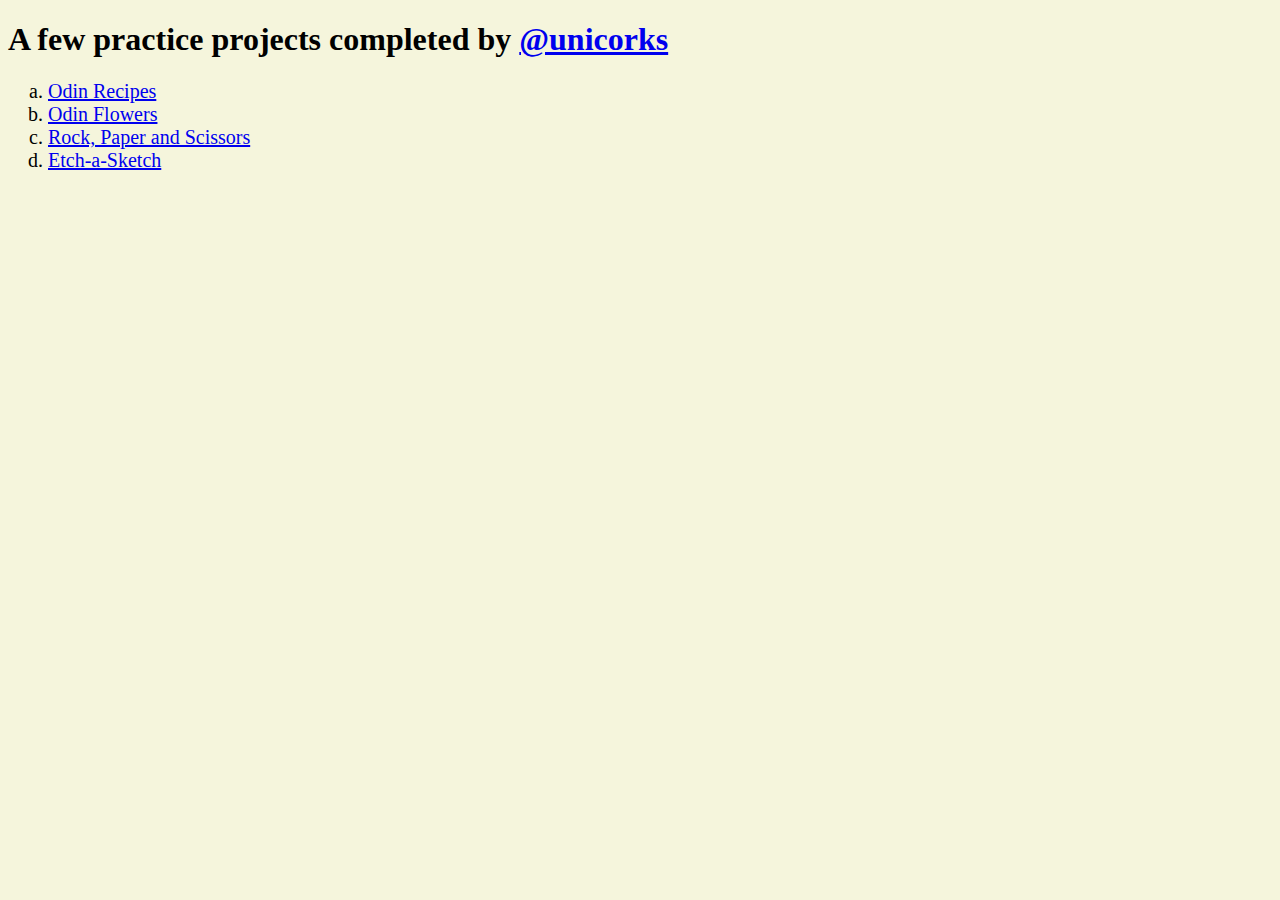
<file: index.html>
<!DOCTYPE html>
<html lang="en">
<head>
    <meta charset="UTF-8">
    <meta http-equiv="X-UA-Compatible" content="IE=edge">
    <meta name="viewport" content="width=device-width, initial-scale=1.0">
    <title>TOP projects</title>
</head>
<style>
    body {
        background-color: beige;
        font-family: 'Times New Roman', Times, serif;
    }
    ol {
        list-style-type:lower-latin;
        font-size: 20px;
    }
</style>
<body>
    <h1>
        A few practice projects completed by <a href="https://github.com/unicorks">@unicorks</a>
    </h1>

    <ol>
        <li><a href="odin-recipes/index.html">Odin Recipes</a></li>
        <li><a href="odin-flowers/index.html">Odin Flowers</a></li>
        <li><a href="rock-paper-scissors/index.html">Rock, Paper and Scissors</a></li>
        <li><a href="etch-a-sketch/index.html">Etch-a-Sketch</a></li>
    </ol>
</body>
</html>
</file>
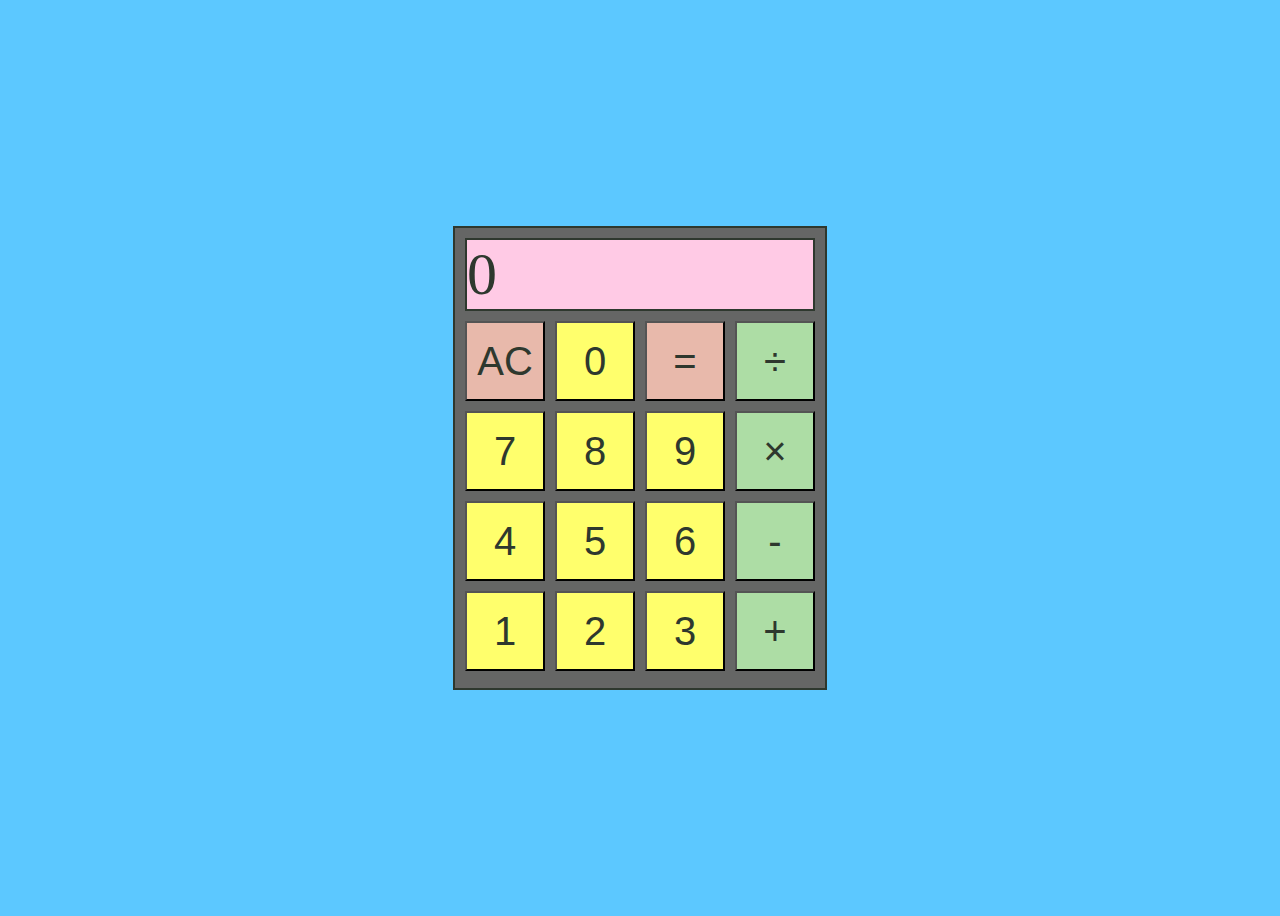
<file: calculator/index.html>
<!DOCTYPE html>
<html lang="en">
<head>
    <meta charset="UTF-8">
    <meta http-equiv="X-UA-Compatible" content="IE=edge">
    <meta name="viewport" content="width=device-width, initial-scale=1.0">
    <link rel="stylesheet" href="styles.css">
    <script src="script.js"></script>
    <title>Calculator</title>
</head>
<body>
    <div class="flex-container1">
        <div class="calculator-body">
            <div class="buttons">
                <div class="display">0</div>
                <button class="clear">AC</button>
                <button class="number" id="0">0</button>
                <button class="equals">=</button>
                <button class="operator" id="divide">÷</button>
                <button class="number" id="7">7</button>
                <button class="number" id="8">8</button>
                <button class="number" id="9">9</button>
                <button class="operator" id="multiply">×</button>
                <button class="number" id="4">4</button>
                <button class="number" id="5">5</button>
                <button class="number" id="6">6</button>
                <button class="operator" id="subtract">-</button>
                <button class="number" id="1">1</button>
                <button class="number" id="2">2</button>
                <button class="number" id="3">3</button>
                <button class="operator" id="add">+</button>
            </div>
        </div>
    </div>
</body>
</html>
</file>
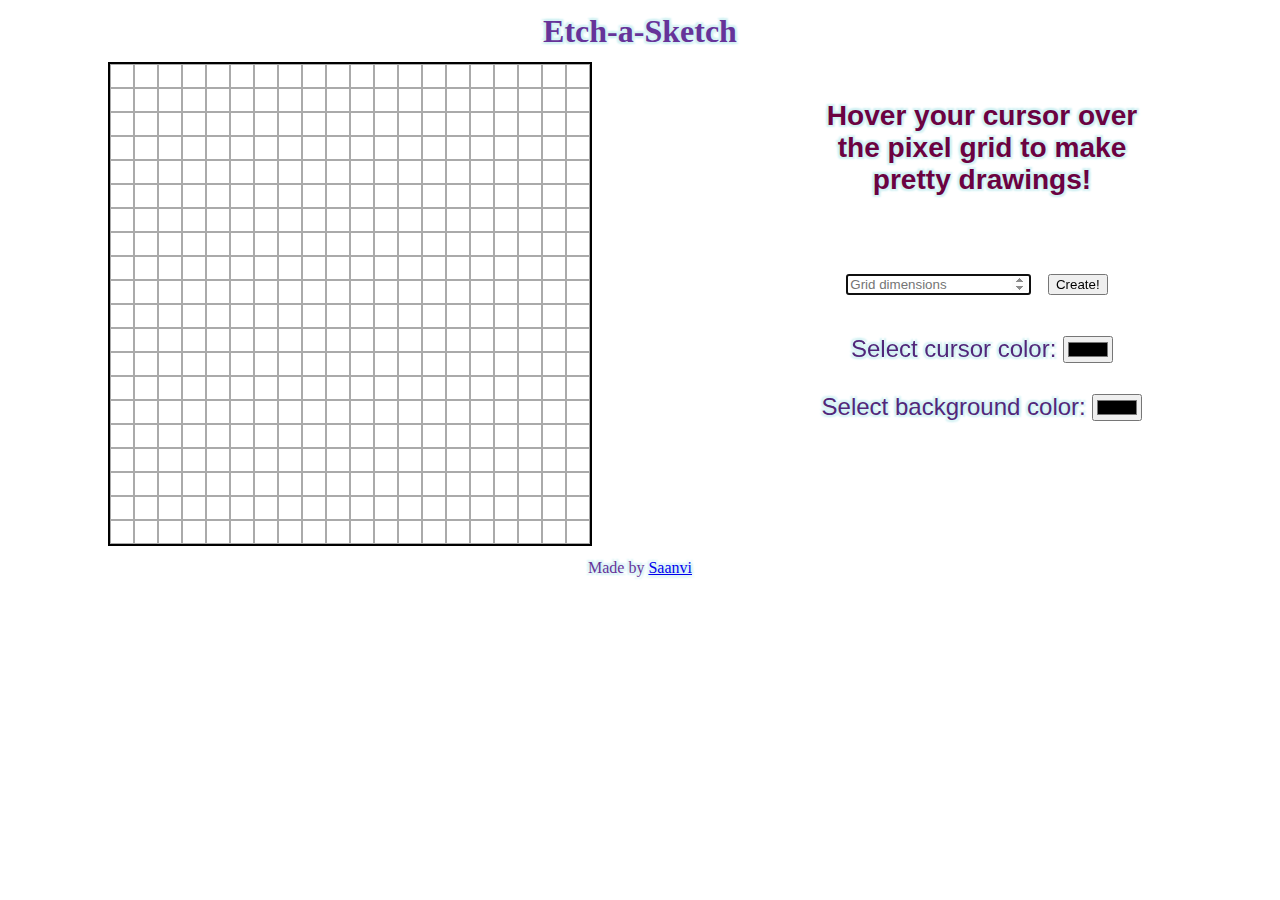
<file: etch-a-sketch/index.html>
<!-- notes
1. make grid in same space eg 960 pixels
2. add hover wala event listener to change bg color of div
3. add options for nice ui
bg color picker, pen color picker, eraser, rainbow mode, make colors darker/lighter mode -->
<!DOCTYPE html>

<html lang="en">
<head>
    <meta charset="UTF-8">
    <meta http-equiv="X-UA-Compatible" content="IE=edge">
    <meta name="viewport" content="width=device-width, initial-scale=1.0">
    <link href="https://cdn.jsdelivr.net/npm/bootstrap@5.2.0/dist/css/bootstrap.min.css" rel="stylesheet" integrity="sha384-gH2yIJqKdNHPEq0n4Mqa/HGKIhSkIHeL5AyhkYV8i59U5AR6csBvApHHNl/vI1Bx" crossorigin="anonymous">
    <script src="https://cdn.jsdelivr.net/npm/bootstrap@5.2.0/dist/js/bootstrap.bundle.min.js" integrity="sha384-A3rJD856KowSb7dwlZdYEkO39Gagi7vIsF0jrRAoQmDKKtQBHUuLZ9AsSv4jD4Xa" crossorigin="anonymous"></script>
  </body>
    <title>Etch-a-Sketch</title>
</head>
<body>
    <h1><b>Etch-a-Sketch</b></h1>
    <div class="flex-container1">
        <div class="grid-container"></div>
        <div class="flex-container2">
            <div>
                <h3 style="width: 360px; color: #6b0241; padding: 10px">Hover your cursor over the pixel grid to make pretty drawings!</h3>
            </div>
            <div class="form-group">
                <input autocomplete="off" autofocus class="form-control" id="side" placeholder="Grid dimensions" type="number">
                <button class="btn btn-primary dim" type="submit" style="margin: 10px">Create!</button>
            </div>
            <div class="form-group">
                <label for="favcolor">Select cursor color:</label>
                <input type="color" id="color">
            </div>
            <div class="form-group">
                <label for="favcolor">Select background color:</label>
                <input type="color" id="bgcolor">
            </div>

        </div>
    </div>
    <footer>Made by <a href='github.com/unicorks'>Saanvi</a></footer>
</body>

<script>
    function createGrid(times, gridbox, bgCol) {
        for (let i = 0; i < (times*times); i++) {
            const div = document.createElement("div")
            div.classList.add('grid-item')
            div.setAttribute('style', `border: ${times*(2/100)}px solid #AAA; background-color: ${bgCol}`)
            gridbox.appendChild(div);
        }
        let auto = 'auto '
        gridbox.setAttribute('style', `grid-template-columns: ${auto.repeat(times).trimEnd()};`)
    }
    function changeColor(color='black') {
        let items = document.querySelectorAll('.grid-item')
        items.forEach((item) => {
            item.addEventListener('mouseover', () => {
                item.setAttribute('style', `background-color: ${color} !important; border: ${color} !important`)
            })
        })
    }

    const container = document.querySelector('.grid-container')
    createGrid(20, container, 'white')
    changeColor()

    // makes grid of custom size
    document.querySelector('.dim').addEventListener('click', function(){
        let side = parseInt(document.getElementById('side').value)
        container.replaceChildren()
        console.log(side)
        createGrid(side, container, 'white')
        changeColor()
    })

    let penColorInput = document.getElementById('color');
    penColorInput.addEventListener('input', () =>{
        changeColor(penColorInput.value)
    });

    let bgColorInput = document.getElementById('bgcolor');
    bgColorInput.addEventListener('input', () =>{
        container.replaceChildren()
        createGrid(20, container, bgColorInput.value)
        changeColor()
    });

</script>

<style>
    body {
        background-image: url('https://thumbs.dreamstime.com/b/light-pink-texture-horizontal-background-watercolor-grunge-paint-brushstrokes-design-vector-illustration-96869519.jpg');
        text-align: center;
    }
    h1, footer {
        margin: 1%;
        color: #663399;
        text-shadow: 
        2px 2px 2px #d2f1f3,
        -2px 2px 2px #d2f1f3,
        2px -2px 2px #d2f1f3,
        -2px -2px 2px #d2f1f3;
    }
    .grid-container {
        display: inline-grid;
        width: 480px;
        height: 480px;
        border: 2px solid black;
    }
    .flex-container1 {
        display: flex;
        flex-direction: row;
        flex-wrap: wrap;
        justify-content: space-around;
        row-gap: 30px;
    }
    .flex-container2 {
        display: flex;
        flex-direction: column;
        flex-wrap: wrap;
        gap: 30px;
        font-family: 'Trebuchet MS', 'Lucida Sans Unicode', 'Lucida Grande', 'Lucida Sans', Arial, sans-serif;
        font-size: x-large;
        color: #51277a;
        text-shadow: 
        2px 2px 2px #d2f1f3,
        -2px 2px 2px #d2f1f3,
        2px -2px 2px #d2f1f3,
        -2px -2px 2px #d2f1f3;
    }
</style>
</html>
</file>
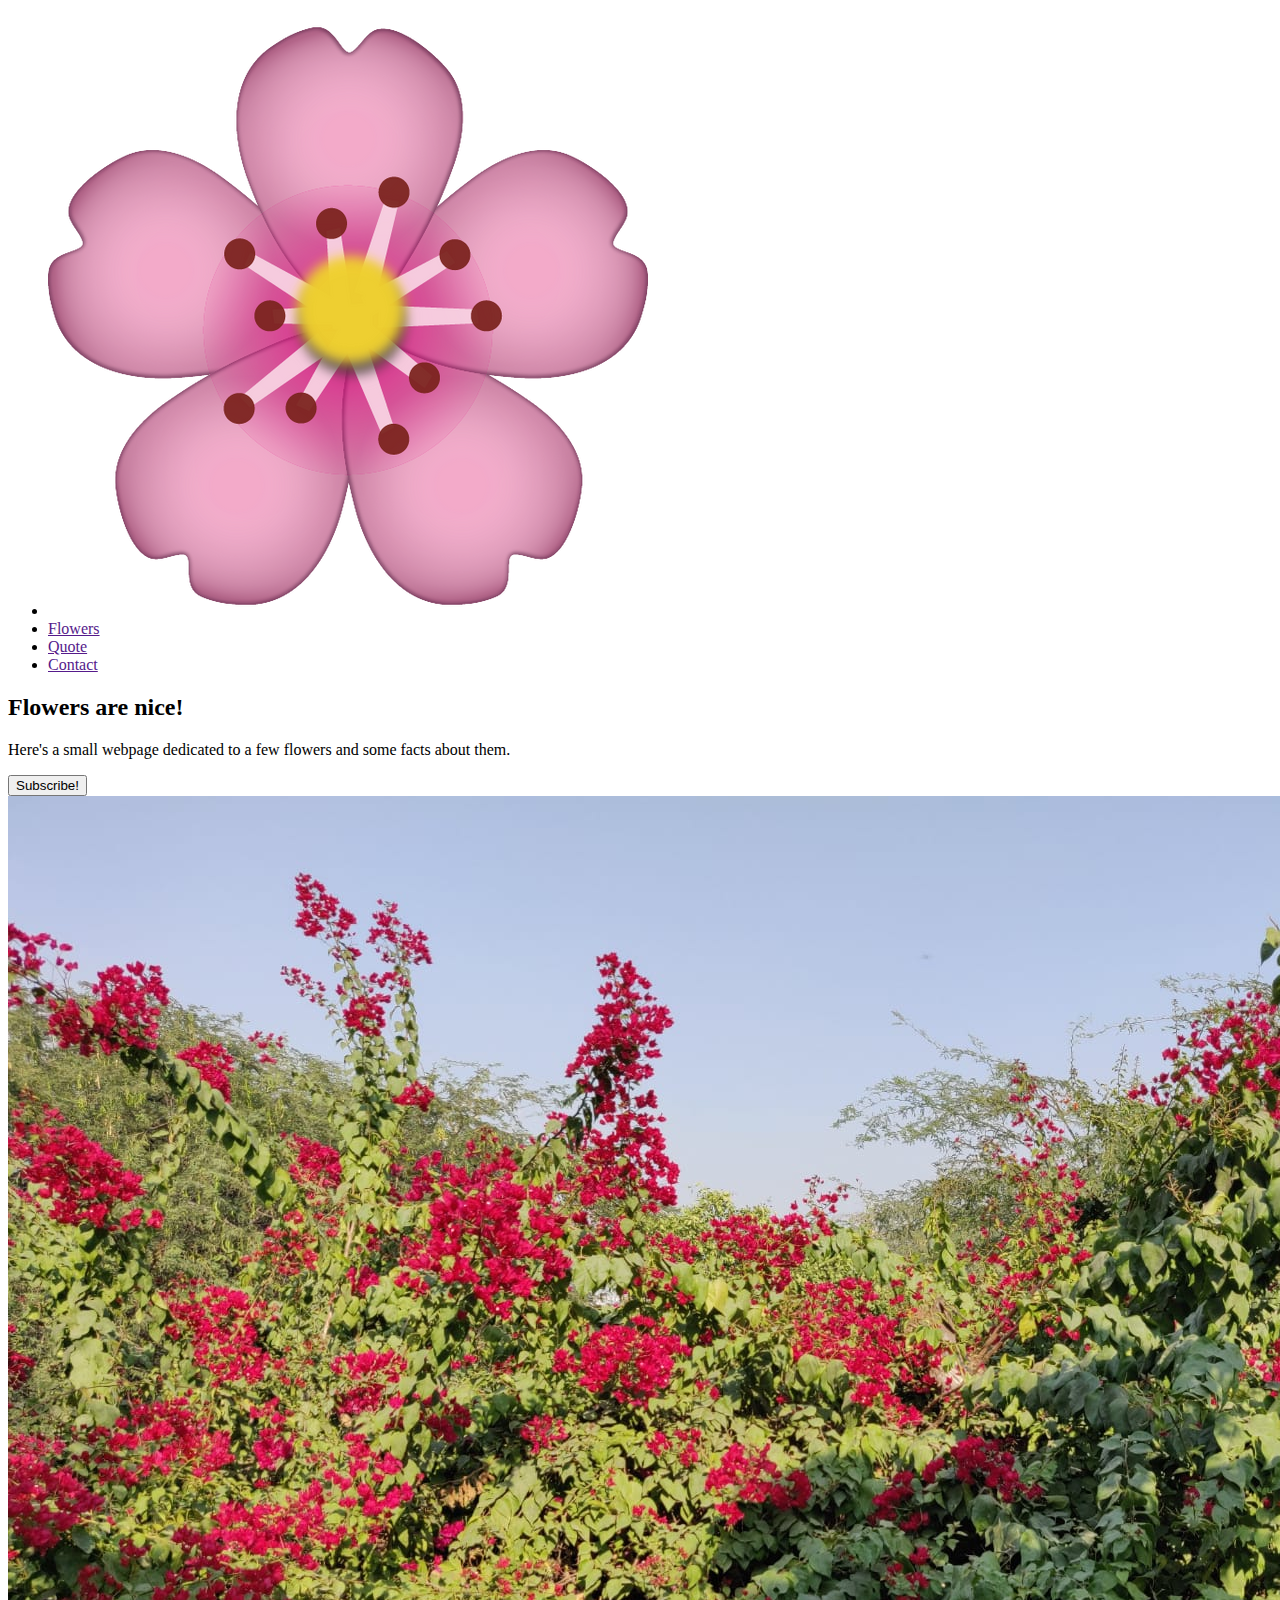
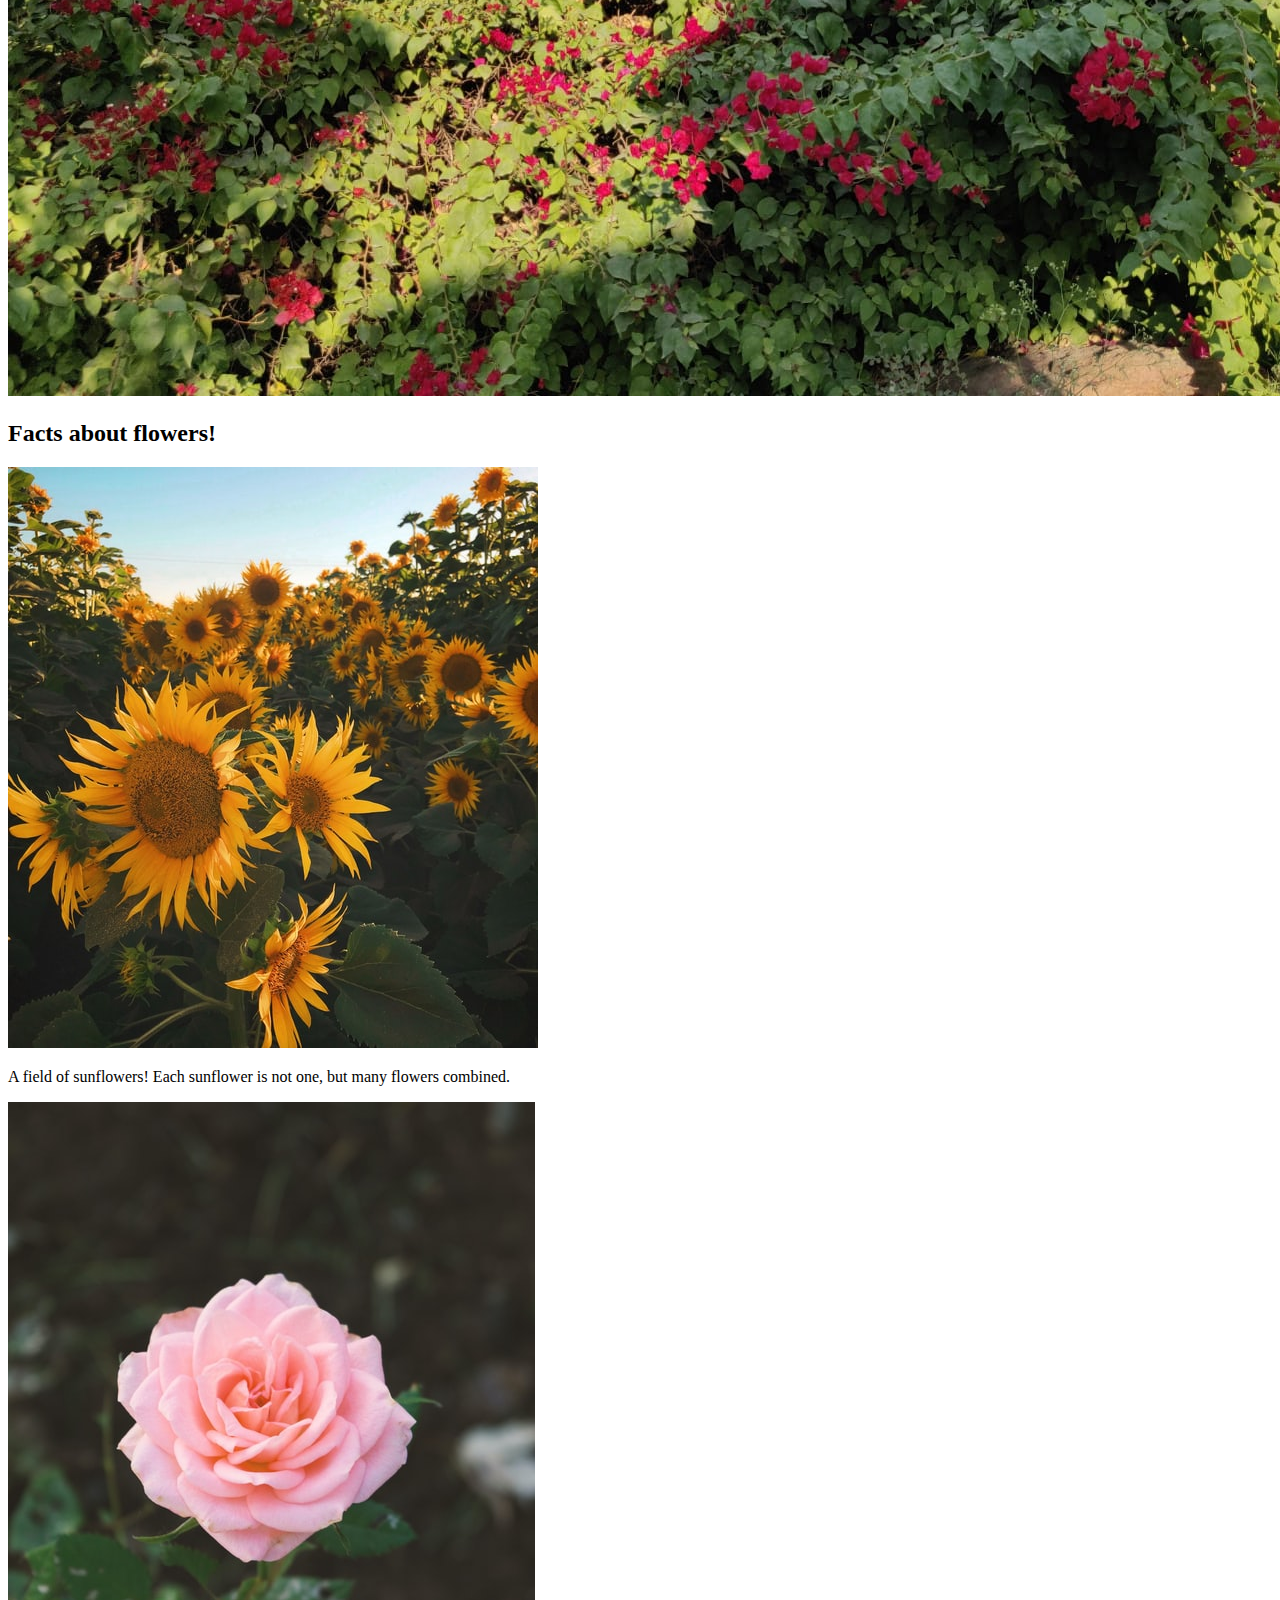
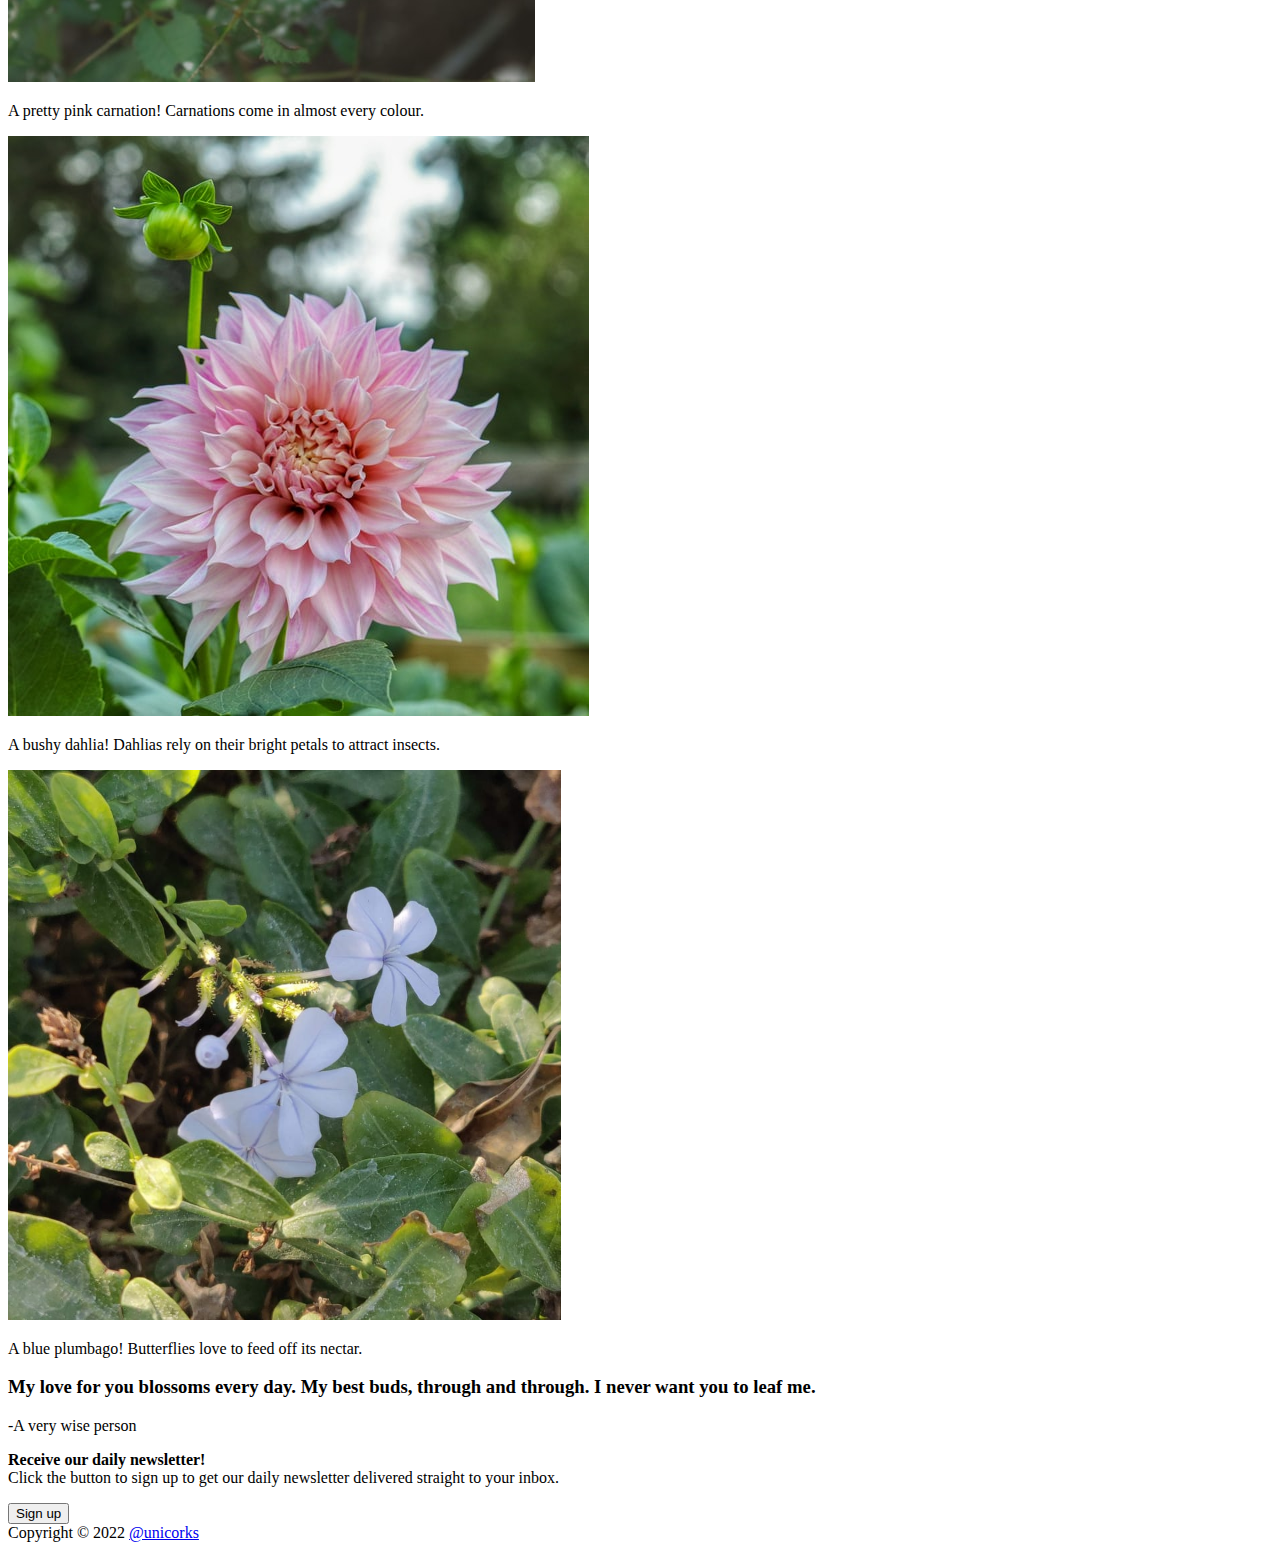
<file: landing-page/index.html>
<!DOCTYPE html>
<html lang="en">
<head>
    <meta charset="UTF-8">
    <meta http-equiv="X-UA-Compatible" content="IE=edge">
    <meta name="viewport" content="width=device-width, initial-scale=1.0">
    <link href="images/icon.png" rel="icon" type="image/x-icon">
    <title>Flowers</title>
</head>
<body>
    <div class="section-1">
    <nav>
        <ul>
            <li><img src='images/icon.png'</li>
            <li><a href=''>Flowers</a></li>
            <li><a href=''>Quote</a></li>
            <li><a href=''>Contact</a></li>
        </ul>
    </nav>
    <div class="subsection-1">
        <div>
            <h2>Flowers are nice!</h2>
            <p>Here's a small webpage dedicated to a few flowers and some facts about them.</p>
            <button>Subscribe!</button>
        </div>
        <img src="images/flower-canopy.jpeg">
    </div>
    </div>

    <div class='section-2'>
        <h2>Facts about flowers!</h2>
        <div>
            <div class='fact'>
                <img src='images/sunflower.jpeg'>
                <p>A field of sunflowers! Each sunflower is not one, but many flowers combined.</p>
            </div>
            <div class='fact'>
                <img src='images/carnation.jpeg'>
                <p>A pretty pink carnation! Carnations come in almost every colour.</p>
            </div>
            <div class='fact'>
                <img src='images/dahlia.jpeg'>
                <p>A bushy dahlia! Dahlias rely on their bright petals to attract insects. </p>
            </div>
            <div class='fact'>
                <img src='images/plumbago.png'>
                <p>A blue plumbago! Butterflies love to feed off its nectar.</p>
            </div>
        </div>
    </div>

    <div class='section-3'>
        <h3>My love for you blossoms every day. My best buds, through and through. I never want you to leaf me.</h3>
        <p class='right-align'>-A very wise person</p>
    </div>

    <div>
        <div>
            <p><b>Receive our daily newsletter!</b><br>Click the button to sign up to get our daily newsletter delivered straight to your inbox.</p>
            <button>Sign up</button>
        </div>
    </div>

    <footer>
        Copyright &copy; 2022 <a href='github.com/unicorks'>@unicorks</a>
    </footer>
</body>
</html>
</file>
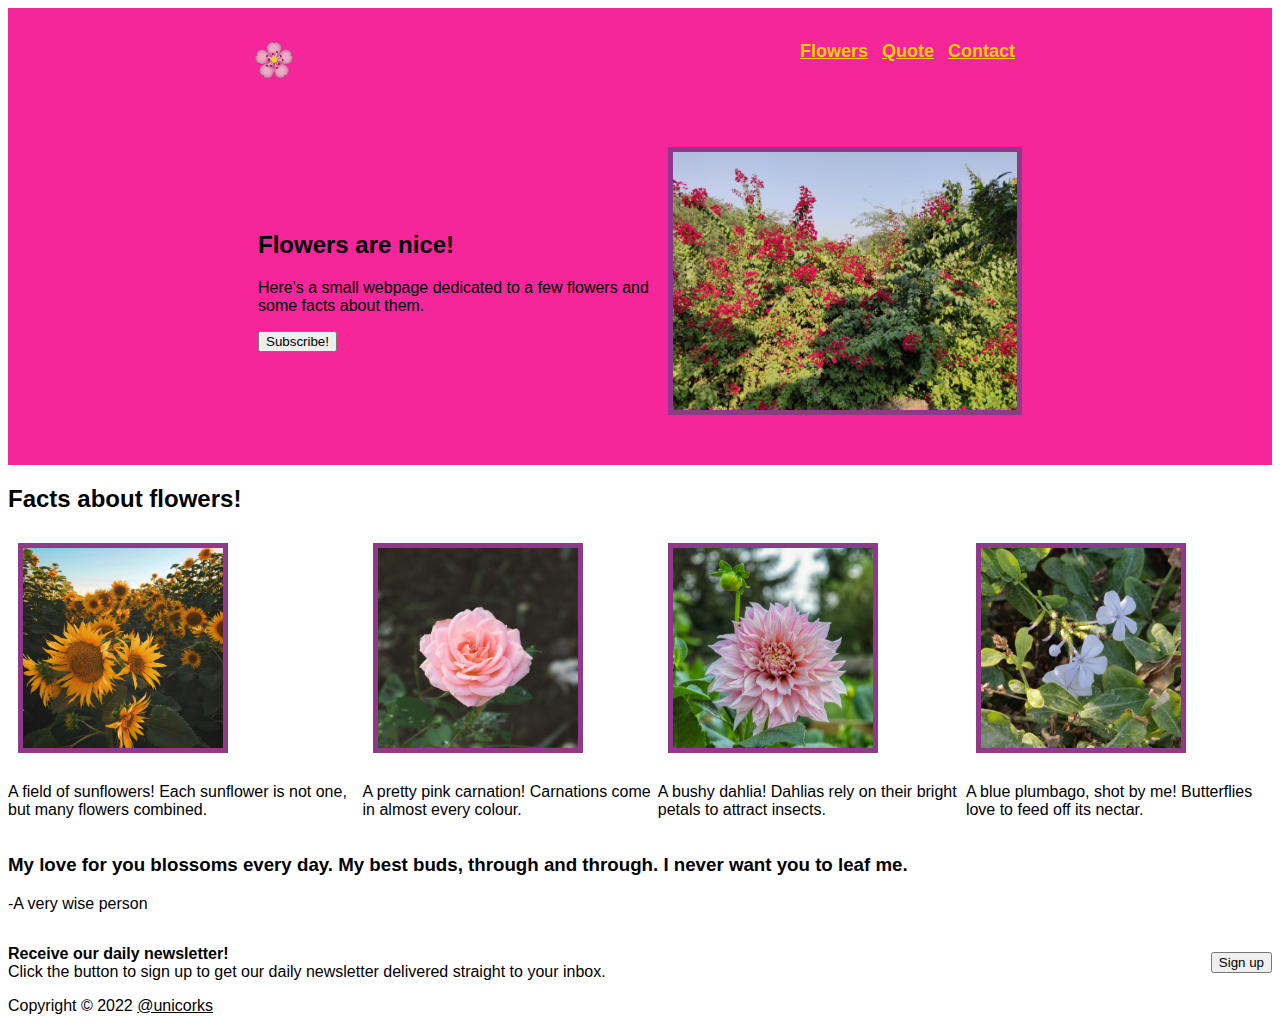
<file: odin-flowers/index.html>
<!DOCTYPE html>
<html lang="en">
<head>
    <meta charset="UTF-8">
    <meta http-equiv="X-UA-Compatible" content="IE=edge">
    <meta name="viewport" content="width=device-width, initial-scale=1.0">
    <link href="images/icon.png" rel="icon" type="image/x-icon">
    <link href="styles.css" rel="stylesheet">
    <title>Flowers</title>
</head>
<body>
    <div class="section-1">
    <nav>
        <ul>
            <li><img src='images/icon.png' class="icon"</li>
            <li><a href=''>Flowers</a></li>
            <li><a href=''>Quote</a></li>
            <li><a href=''>Contact</a></li>
        </ul>
    </nav>
    <div class="subsection-1 flex">
        <div>
            <h2>Flowers are nice!</h2>
            <p>Here's a small webpage dedicated to a few flowers and some facts about them.</p>
            <button>Subscribe!</button>
        </div>
        <img src="images/flower-canopy.jpeg" class="canopy">
    </div>
    </div>

    <div class='section-2'>
        <h2>Facts about flowers!</h2>
        <div class="flex">
            <div class='fact'>
                <img src='images/sunflower.jpeg' class="flower">
                <p>A field of sunflowers! Each sunflower is not one, but many flowers combined.</p>
            </div>
            <div class='fact'>
                <img src='images/carnation.jpeg' class="flower">
                <p>A pretty pink carnation! Carnations come in almost every colour.</p>
            </div>
            <div class='fact'>
                <img src='images/dahlia.jpeg' class="flower">
                <p>A bushy dahlia! Dahlias rely on their bright petals to attract insects. </p>
            </div>
            <div class='fact'>
                <img src='images/plumbago.png' class="flower">
                <p>A blue plumbago, shot by me! Butterflies love to feed off its nectar.</p>
            </div>
        </div>
    </div>

    <div class='section-3'>
        <h3>My love for you blossoms every day. My best buds, through and through. I never want you to leaf me.</h3>
        <p class='right-align'>-A very wise person</p>
    </div>

    <div>
        <div class="flex">
            <p><b>Receive our daily newsletter!</b><br>Click the button to sign up to get our daily newsletter delivered straight to your inbox.</p>
            <button>Sign up</button>
        </div>
    </div>

    <footer>
        Copyright &copy; 2022 <a href='github.com/unicorks'>@unicorks</a>
    </footer>
</body>
</html>
</file>
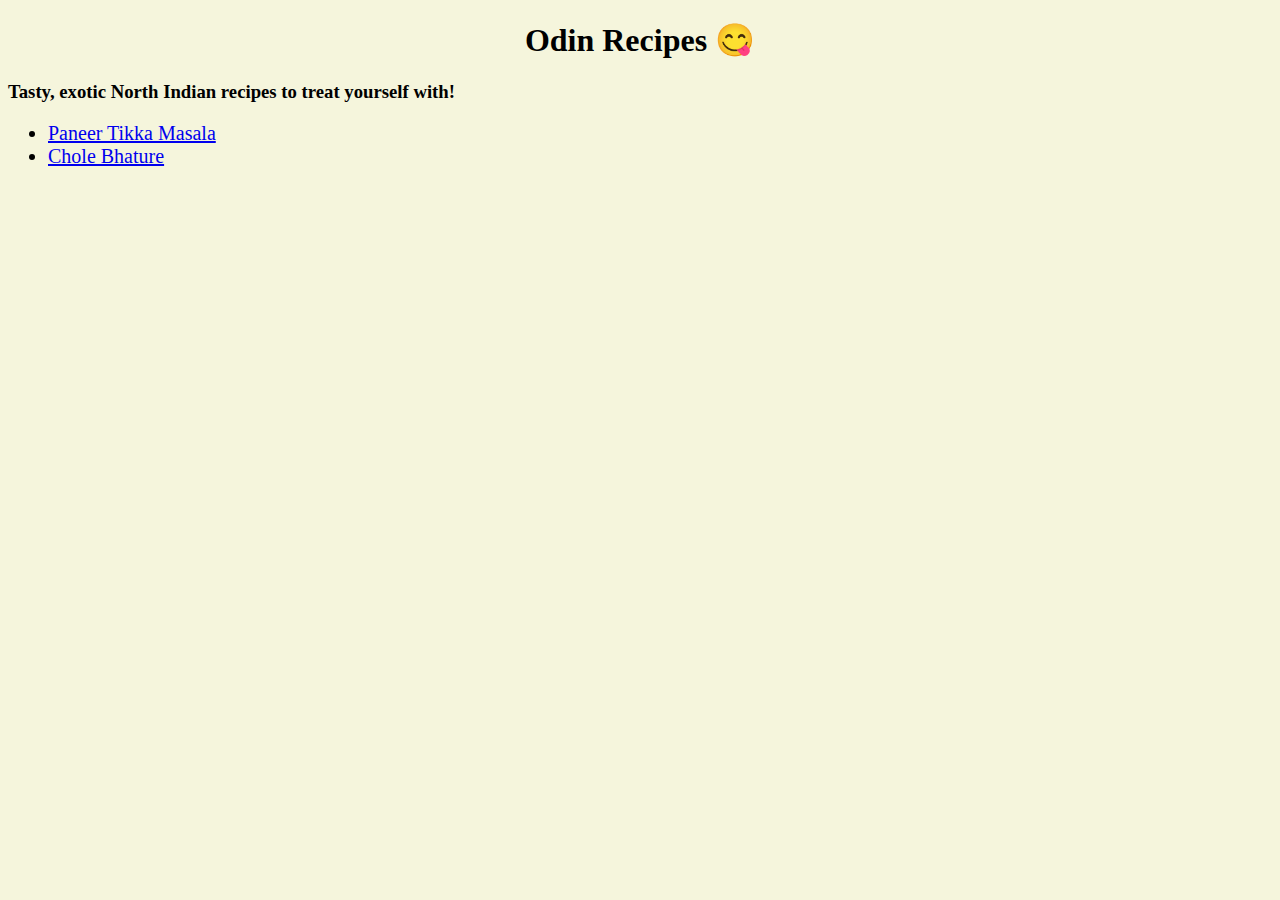
<file: odin-recipes/index.html>
<!DOCTYPE html>
<html lang="en">
<head>
    <meta charset="UTF-8">
    <meta http-equiv="X-UA-Compatible" content="IE=edge">
    <meta name="viewport" content="width=device-width, initial-scale=1.0">
    <link href="styles.css" rel="stylesheet">
    <title>Odin Recipes</title>
</head>
<body>
    <h1>Odin Recipes 😋</h1>

    <h3>Tasty, exotic North Indian recipes to treat yourself with!</h3>

    <ul>
        <li><a href='recipes/paneer-tikka-masala.html'>Paneer Tikka Masala</a></li>
        <li><a href="recipes/chole-bhature.html">Chole Bhature</a></li>
    </ul>
</body>
</html>
</file>
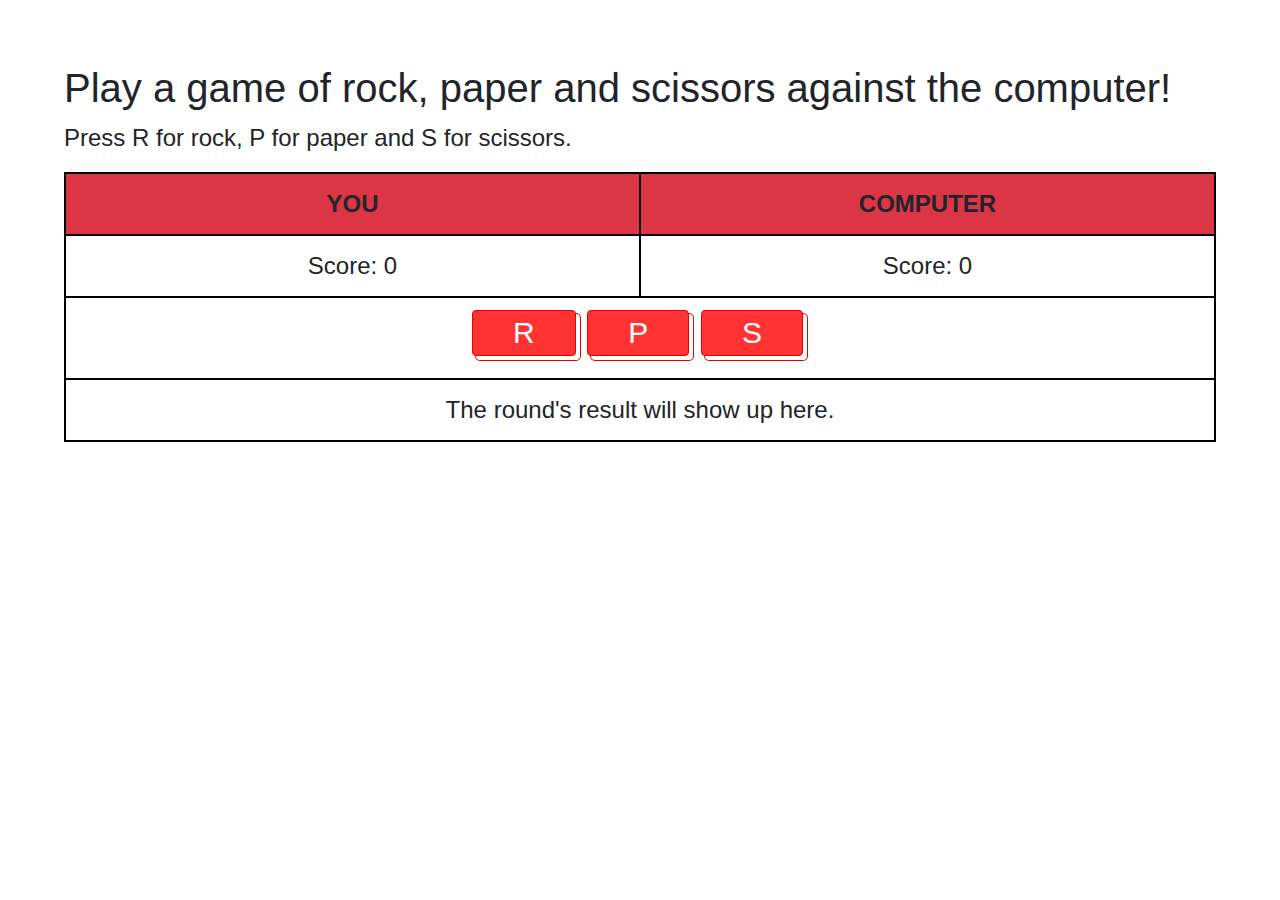
<file: rock-paper-scissors/index.html>
<!DOCTYPE html>
<html lang="en">
<head>
    <meta charset="UTF-8">
    <meta http-equiv="X-UA-Compatible" content="IE=edge">
    <meta name="viewport" content="width=device-width, initial-scale=1.0">
    <link rel="stylesheet" href="https://cdn.jsdelivr.net/npm/bootstrap@4.4.1/dist/css/bootstrap.min.css" integrity="sha384-Vkoo8x4CGsO3+Hhxv8T/Q5PaXtkKtu6ug5TOeNV6gBiFeWPGFN9MuhOf23Q9Ifjh" crossorigin="anonymous">
    <title>Rock Paper Scissors!</title>
</head>
<body>
<div id="body1" style="display:block">
    <h1>Play a game of rock, paper and scissors against the computer!</h1>
    <p>Press R for rock, P for paper and S for scissors.</p>
    <table class="table text-center">
        <thead class="bg-danger">
        <tr>
        <th>YOU</th>
        <th>COMPUTER</th>
        </tr>
        </thead>
        <tr>
            <td id="player-score">Score: 0</td>
            <td id="comp-score">Score: 0</td>
        </tr>
        <tr>
            <td colspan="2">
                <button id="rock">R</button>
                <button id="paper">P</button>
                <button id="scissors">S</button>
            </td>
        </tr>
        <tr>
            <td colspan="2" id="result">The round's result will show up here.</td>
        </tr>
    </table>
</div>

<div id="body2" style="display:none">
    <h1 id="game-result"></h1>
    <button onclick="location.href = 'index.html'">Play again</button>
</div>
</body>

<script>
    function computerPlay() {
        choices = ["rock", "paper", "scissors"]
        return choices[Math.floor(Math.random() * choices.length)]
    }

    function rpsRound(playerSelect) {
        compSelect = computerPlay()
        if (playerSelect === compSelect) {
            return ("The round resulted in a draw.")
        }
        else if ((playerSelect === 'rock' && compSelect === 'scissors') || (playerSelect === 'paper' && compSelect === 'rock') || (playerSelect === 'scissors' && compSelect === 'paper')) {
            return (`The computer chose: ${compSelect}. You won!`)
        } 
        else {
            return (`The computer chose: ${compSelect}. You lost.`)
        }
    }

    window.addEventListener('load', function(){
        let buttons = document.querySelectorAll("button")
        let compScore = 0;
        let playerScore = 0;
        let rounds = 0;
        for (i = 0; i < buttons.length; i++) {
            buttons[i].addEventListener("click", function() {
                document.querySelector("#result").innerHTML = rpsRound(this.id); //runs rps round as player clicks btn
                if (document.querySelector("#result").innerHTML.includes("lost")) {
                    compScore++
                    document.querySelector('#comp-score').innerHTML = `Score: ${compScore}`
                }
                else if (document.querySelector("#result").innerHTML.includes("won")) {
                    playerScore++
                    document.querySelector('#player-score').innerHTML = `Score: ${playerScore}`
                }

                if (compScore === 5 || playerScore === 5) { //makes result as soon as game is over
                document.querySelector('#body1').style.display = 'none'
                document.querySelector('#body2').style.display = 'block'
                if (compScore > playerScore) {
                    document.querySelector("#game-result").innerHTML = `The computer won with ${compScore} points. Your final score was ${playerScore}.`
                }
                else if (compScore < playerScore) {
                    document.querySelector("#game-result").innerHTML = `You won with ${playerScore} points. The computer's final score was ${compScore}.`
                }
                else {
                    document.querySelector("#game-result").innerHTML = 'The game resulted in a draw.'
                }
            }
                rounds++
            })
        }
    })
</script>

<style>
    body {
        font-size: x-large;
        background-image: url('http://cdn30.us1.fansshare.com/image/wallpaperbackground/cute-pink-background-hd-wallpapers-wallpaper-1692305746.jpg');
        padding: 5%;
    }
    table, th, td {
        border: 2px solid black !important;
        table-layout: fixed;
    }
    button {appearance: button;
  background-color:#ff3333;
  background-image: none;
  border: 1px solid #e60000;
  border-radius: 4px;
  box-shadow: #fff 4px 4px 0 0,#e60000 4px 4px 0 1px;
  box-sizing: border-box;
  color: #fff;
  cursor: pointer;
  display: inline-block;
  font-family: ITCAvantGardeStd-Bk,Arial,sans-serif;
  font-size: 30px;
  font-weight: 400;
  line-height: 20px;
  margin: 0 5px 10px 0;
  overflow: visible;
  padding: 12px 40px;
  text-align: center;
  text-transform: none;
  touch-action: manipulation;
  user-select: none;
  -webkit-user-select: none;
  vertical-align: middle;
  white-space: nowrap;} 

  button:hover {
  text-decoration: none;
}

button:active {
  box-shadow: rgba(0, 0, 0, .125) 0 3px 5px inset;
  outline: 0;
}

button:not([disabled]):active {
  box-shadow: #fff 2px 2px 0 0, #e60000 2px 2px 0 1px;
  transform: translate(2px, 2px);
}

@media (min-width: 768px) {
  .button-50 {
    padding: 12px 50px;
  }}
</style>
</html>
</file>
<file: calculator/styles.css>
body {
    background-color: #5CC8FF;
}
.flex-container1 {
    display: flex;
    align-items: center;
    justify-content: center;
    height: 100vh;
}

.calculator-body {
    width: 350px;
    padding: 10px;
    border: 2px solid #2E382E;
    height: 440px;
    background-color: #656665;
}

.display {
    width: 350px;
    border: 2px solid #2E382E;
    font-size: 60px;
    color: #2E382E;
    background-color: #ffcae5;
}

.buttons {
    display: flex;
    flex-wrap: wrap;
    justify-content: space-between;
    gap: 10px
}

button {
    width: 80px;
    height: 80px;
    font-size: 40px;
    color:#2E382E;
}

.number {
    background-color:#FFFF6C;
}

.operator {
    background-color: #ADDDA5;
}

.clear, .backspace, .equals {
    background-color: #E8B9AB
}
</file>
<file: odin-flowers/styles.css>
body {
    font-family: Roboto, sans-serif;
}

.flex {
    display: flex;
    flex-wrap: nowrap;
    justify-content: space-between;
    align-items: center;
}

.icon {
    height: auto;
    width: 8%;
    margin-left: -50px;
}

.canopy {
    max-width: 45%;
    height: auto;
    border: 5px solid #8e3a89;
}

.flower {
    width: 200px;
    height: 200px;
    border: 5px solid #8e3a89;
    margin: 10px;
}

.section-1 {
    background-color: #f5259a;
    padding: 10px 250px;
}

.subsection-1 {
    padding: 40px 0px;
}

nav ul {
    display: flex;
    flex-wrap: nowrap;
    justify-content: space-between;
    list-style: none;
}

nav li {
    margin: 7px;
    font-size: large;
    font-weight: bold;
    color: #f4d000;
}

a, a:hover {color: inherit}
</file>
<file: odin-recipes/styles.css>
img {
    display: block;
    margin-left: auto;
    margin-right: auto;
    width: 50%;
  }

body {
    font-family:'Times New Roman', Times, serif;
    background-color:beige;
    color:black
}

p, h1 {
    text-align:center;
}

li, p {
    font-size: 20px;
}
</file>
